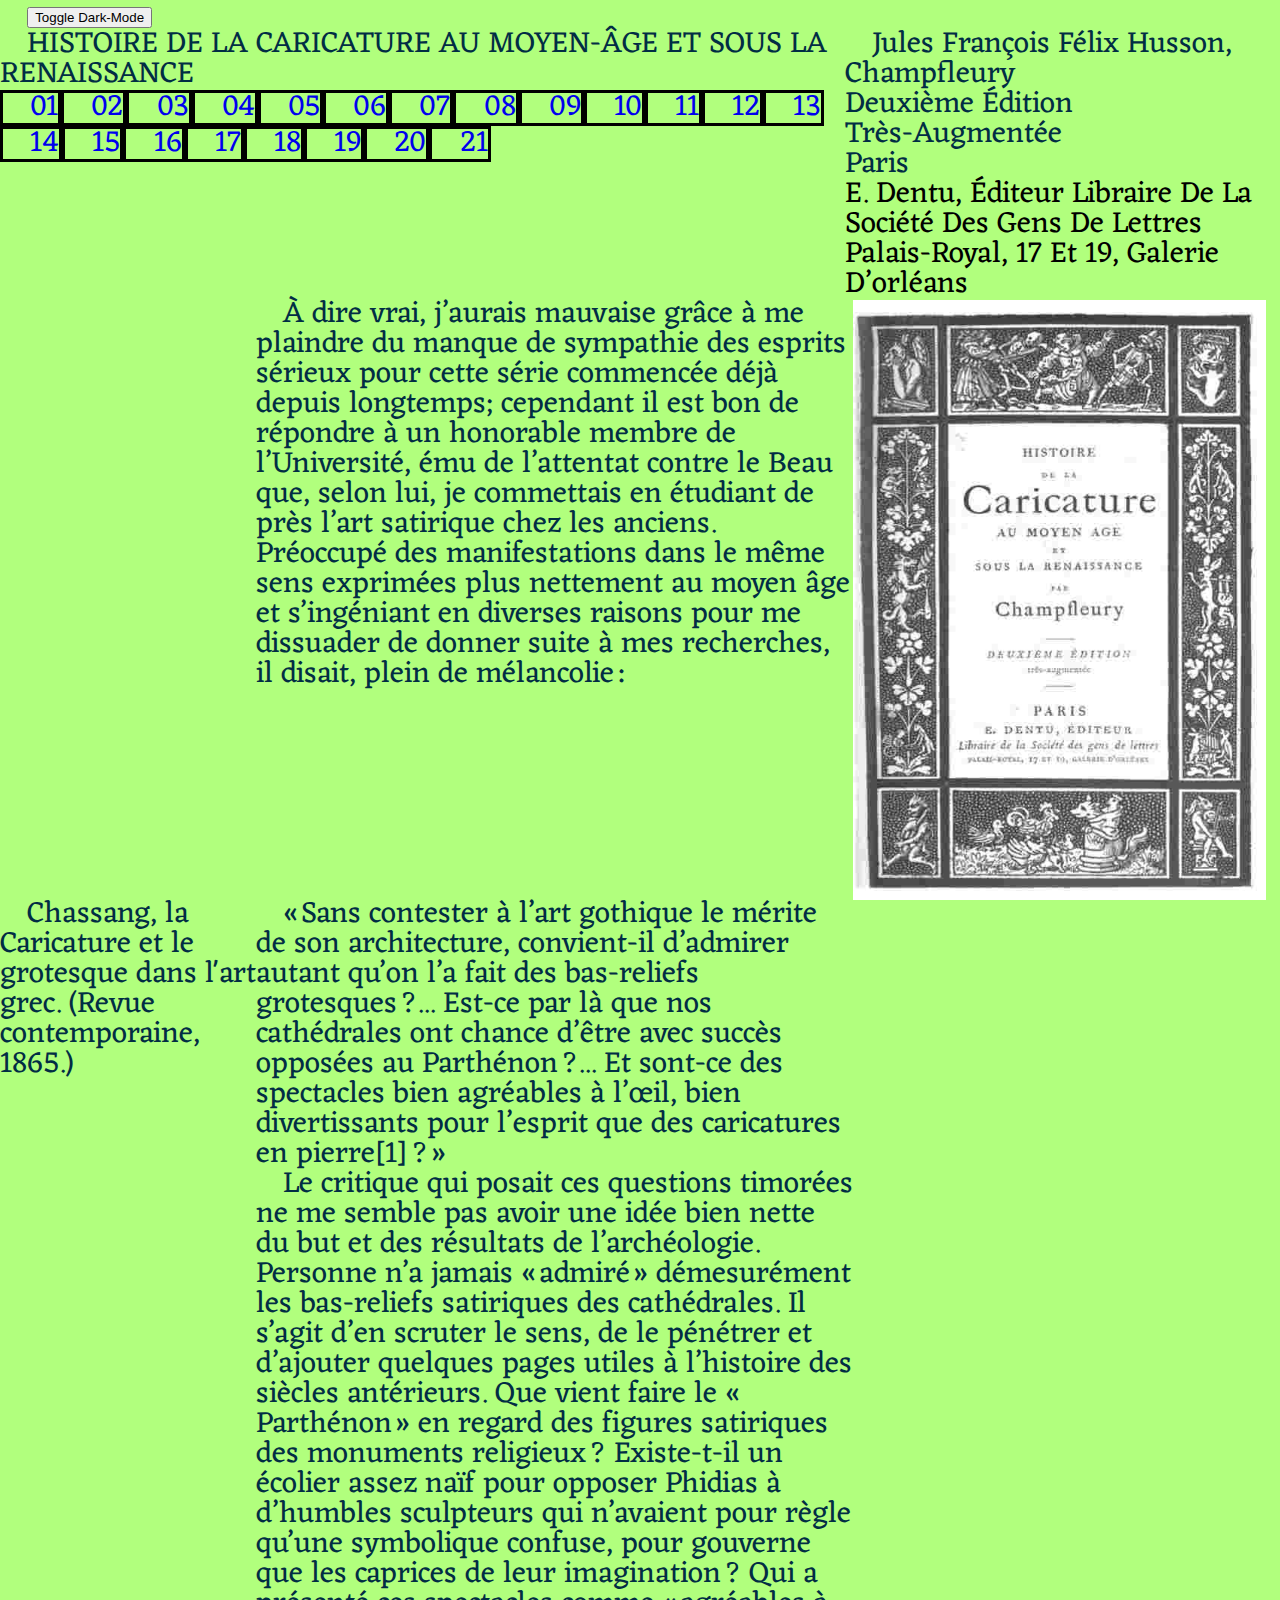
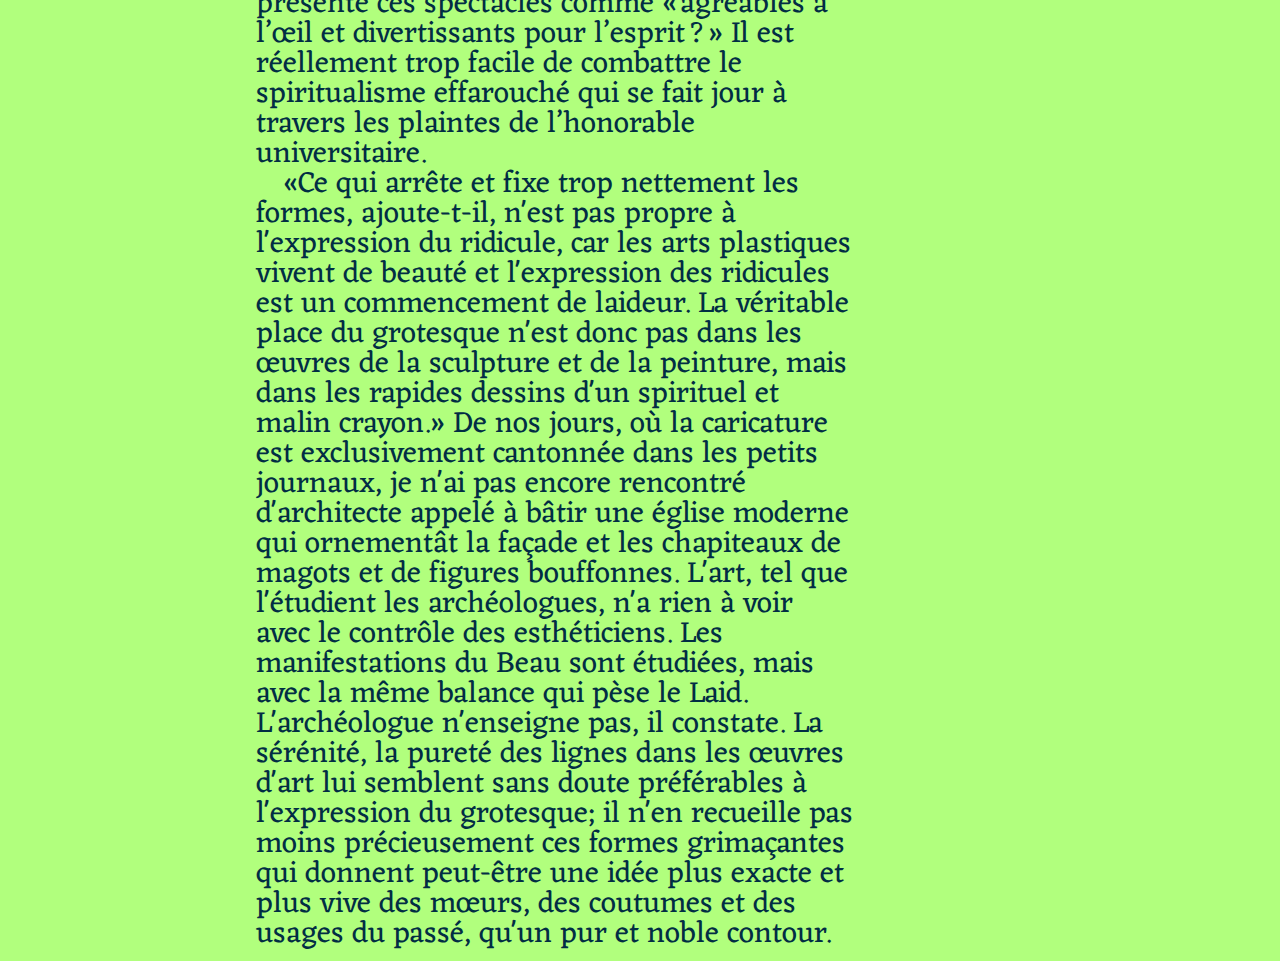
<file: index copy.html>
<!DOCTYPE html>
<html lang="en">
<head>
    <meta charset="UTF-8">
    <meta http-equiv="X-UA-Compatible" content="IE=edge">
    <meta name="viewport" content="width=device-width, initial-scale=1.0">

<link rel="stylesheet" href="css/masterCopy.css">

    <title>Caricatures</title>
</head>
<body>

    <button class="btn-toggle">Toggle Dark-Mode</button>


    <header>

        <div class="navigation">
        <h1>HISTOIRE DE LA CARICATURE AU MOYEN-ÂGE ET SOUS LA RENAISSANCE</h1>
        <nav><ul>
            <li><a href="#Accueil">01</a></li>
            <li><a href="#Accueil">02</a></li>
            <li><a href="#Acceuil">03</a></li>
            <li><a href="#Acceuil">04</a></li>
            <li><a href="#Acceuil">05</a></li>
            <li><a href="#Acceuil">06</a></li>
            <li><a href="#Acceuil">07</a></li>
            <li><a href="#Acceuil">08</a></li>
            <li><a href="#Acceuil">09</a></li>
            <li><a href="#Acceuil">10</a></li>
            <li><a href="#Acceuil">11</a></li>
            <li><a href="#Acceuil">12</a></li>
            <li><a href="#Acceuil">13</a></li>
            <li><a href="#Acceuil">14</a></li>
            <li><a href="#Acceuil">15</a></li>
            <li><a href="#Acceuil">16</a></li>
            <li><a href="#Acceuil">17</a></li>
            <li><a href="#Acceuil">18</a></li>
            <li><a href="#Acceuil">19</a></li>
            <li><a href="#Acceuil">20</a></li>
            <li><a href="#Acceuil">21</a></li>
          </ul></nav>
        </div>

        <footer>
            <p>Jules François Félix Husson,<br>
                Champfleury<br>
                Deuxième Édition <br>
                Très-Augmentée<br>
                Paris
            </p>
                E. Dentu, Éditeur
                Libraire De La Société Des Gens De Lettres
                Palais-Royal, 17 Et 19, Galerie D’orléans</p>
        </footer>

    </header>
        


    <main>

        <p class="text-01">À dire vrai, j’aurais mauvaise grâce à me plaindre du manque de sympathie des esprits sérieux pour cette série commencée déjà depuis longtemps; cependant il est bon de répondre à un honorable membre de l’Université, ému de l’attentat contre le Beau que, selon lui, je commettais en étudiant de près l’art satirique chez les anciens. Préoccupé des manifestations dans le même sens exprimées plus nettement au moyen âge et s’ingéniant en diverses raisons pour me dissuader de donner suite à mes recherches, il disait, plein de mélancolie :</p>
        <p class="text-02">« Sans contester à l’art gothique le mérite de son architecture, convient-il d’admirer autant qu’on l’a fait des bas-reliefs grotesques ?... Est-ce par là que nos cathédrales ont chance d’être avec succès opposées au Parthénon ?... Et sont-ce des spectacles bien agréables à l’œil, bien divertissants pour l’esprit que des caricatures en pierre[1] ? »</p>

        <img src="img/cover-2.jpg" class="img-01">

        <p class="note-02">Chassang, la Caricature et le grotesque dans l'art grec. (Revue contemporaine, 1865.)</p>

        <p class="text-03">Le critique qui posait ces questions timorées ne me semble pas avoir une idée bien nette du but et des résultats de l’archéologie. Personne n’a jamais « admiré » démesurément les bas-reliefs satiriques des cathédrales. Il s’agit d’en scruter le sens, de le pénétrer et d’ajouter quelques pages utiles à l’histoire des siècles antérieurs.
        Que vient faire le « Parthénon » en regard des figures satiriques des monuments religieux ? Existe-t-il un écolier assez naïf pour opposer Phidias à d’humbles sculpteurs qui n’avaient pour règle qu’une symbolique confuse, pour gouverne que les caprices de leur imagination ? Qui a présenté ces spectacles comme « agréables à l’œil et divertissants pour l’esprit ? »
            Il est réellement trop facile de combattre le spiritualisme effarouché qui se fait jour à travers les plaintes de l’honorable universitaire.</p>
        <p class="text-04">«Ce qui arrête et fixe trop nettement les formes, ajoute-t-il, n'est pas propre à l'expression du ridicule, car les arts plastiques vivent de beauté et l'expression des ridicules est un commencement de laideur. La véritable place du grotesque n'est donc pas dans les œuvres de la sculpture et de la peinture, mais dans les rapides dessins d'un spirituel et malin crayon.» De nos jours, où la caricature est exclusivement cantonnée dans les petits journaux, je n'ai pas encore rencontré d'architecte appelé à bâtir une église moderne qui ornementât la façade et les chapiteaux de magots et de figures bouffonnes.
            L'art, tel que l'étudient les archéologues, n'a rien à voir avec le contrôle des esthéticiens. Les manifestations du Beau sont étudiées, mais avec la même balance qui pèse le Laid. L'archéologue n'enseigne pas, il constate. La sérénité, la pureté des lignes dans les œuvres d'art lui semblent sans doute préférables à l'expression du grotesque; il n'en recueille pas moins précieusement ces formes grimaçantes qui donnent peut-être une idée plus exacte et plus vive des mœurs, des coutumes et des usages du passé, qu'un pur et noble contour.</p>


         
</main> 

<script src="js/action.js"></script>

</body>
</html>
</file>
<file: css/masterCopy.css>
@import "reset.css";
@import "fonts.css";
@import "thememode.css";

body{ 
    font-size: 30px;
}

header {
    display: flex;
}


.navigation {
    width: 66vw;
}

footer {
    width: 33vw;

}

nav ul {
    display: flex;
    flex-wrap: wrap;
    
}

li {
    border: solid 3px ;
}


a {
    text-decoration: none;
}

img {
    height: 600px;
}




main  {
    display: grid; 
    grid-template-columns: 0.6fr 1.4fr 1fr; 
    gap: 0px 0px; 
    grid-template-areas: 
      "note-01 text-01 img-01"
      "note-02 text-02 img-02"
      "note-03 text-03 img-03"
      "note-04 text-04 img-04"
      ". . ."
      ". . ."
      ". . ."
      ". . ."
      ". . ."
      ". . ."
      ". . ."
      ". . ."
      ". . ."
      ". . ."
      ". . ."; 
  }
  .text-01 { grid-area: text-01; }
  .text-02 { grid-area: text-02; }
  .text-03 { grid-area: text-03; }
  .text-04 { grid-area: text-04; }
  .note-01 { grid-area: note-01; }
  .note-02 { grid-area: note-02; }
  .note-03 { grid-area: note-03; }
  .note-04 { grid-area: note-04; }
  .img-01 { grid-area: img-01; }
  .img-02 { grid-area: img-02; }
  .img-03 { grid-area: img-03; }
</file>
